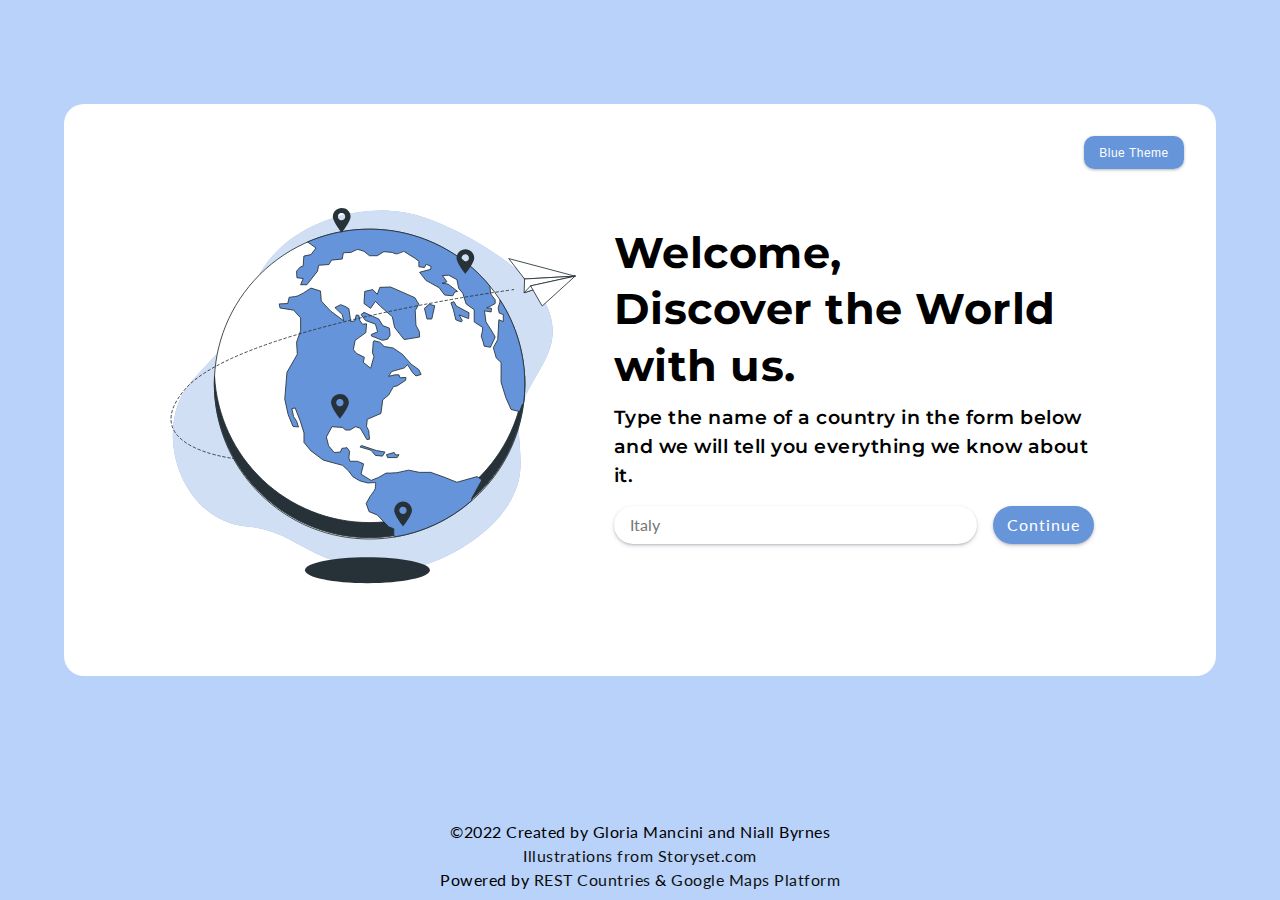
<file: index.html>
<!DOCTYPE html>
<html lang="en">
  <head>
    <meta charset="UTF-8" />
    <meta http-equiv="X-UA-Compatible" content="IE=edge" />
    <meta name="viewport" content="width=device-width, initial-scale=1.0" />
    <title>Document</title>
    <!--google fonts-->
    <link rel="preconnect" href="https://fonts.googleapis.com" />
    <link rel="preconnect" href="https://fonts.gstatic.com" crossorigin />
    <link
      href="https://fonts.googleapis.com/css2?family=Lato:wght@400;700&family=Montserrat:wght@400;600;700&display=swap"
      rel="stylesheet"
    />
    <!--CSS and JS links-->
    <link rel="stylesheet" href="css/style.css" />
    <script src="js/main.js" defer></script>
  </head>
  <body id="index__body">
    <div class="header">
      <!-- <button id="themeToggler">button</button> -->
      <div class="toggle-container">
        <label class="toggle">
          <input type="checkbox" id="themeToggler" autocomplete="off" />
          <span
            class="labels"
            data-on="Green Theme"
            data-off="Blue Theme"
          ></span>
        </label>
      </div>
      <div class="wrapper">
        <div class="wrapper--img">
          <img
            class="header__img"
            src="images/planet-blue.svg"
            alt="Illustration of the Planet Earth with location symbols and a paper plane"
          />
        </div>
        <div class="wrapper--text">
          <h1 class="title header__title">
            Welcome, <br />
            Discover the World with us.
          </h1>
          <p class="header__paragraph">
            Type the name of a country in the form below and we will tell you
            everything we know about it.
          </p>
          <div class="header__form flex">
            <div class="form">
              <input
                id="form-input"
                class="header__input"
                type="text"
                placeholder="Italy"
              /><br />
            </div>
            <div class="button--form">
              <button id="button">Continue</button>
            </div>
          </div>
          <div class="flex error"></div>
        </div>
      </div>
    </div>

    <footer class="footer">
      <div>
        <p>&copy;2022 Created by Gloria Mancini and Niall Byrnes</p>
        <div>
          <a
            class="footer__link"
            href="https://storyset.com/geography"
            target="_blank"
            >Illustrations from Storyset.com</a
          >
        </div>
        <div>
          Powered by 
          <a class="footer__link"
            href="https://restcountries.com/#api-endpoints-v3-language"
            target="_blank">REST Countries</a> & 
            <a class="footer__link "
            href="https://developers.google.com/maps"
            target="_blank">Google Maps Platform</a>
        </div>
      </div>
    </footer>
  </body>
</html>
</file>
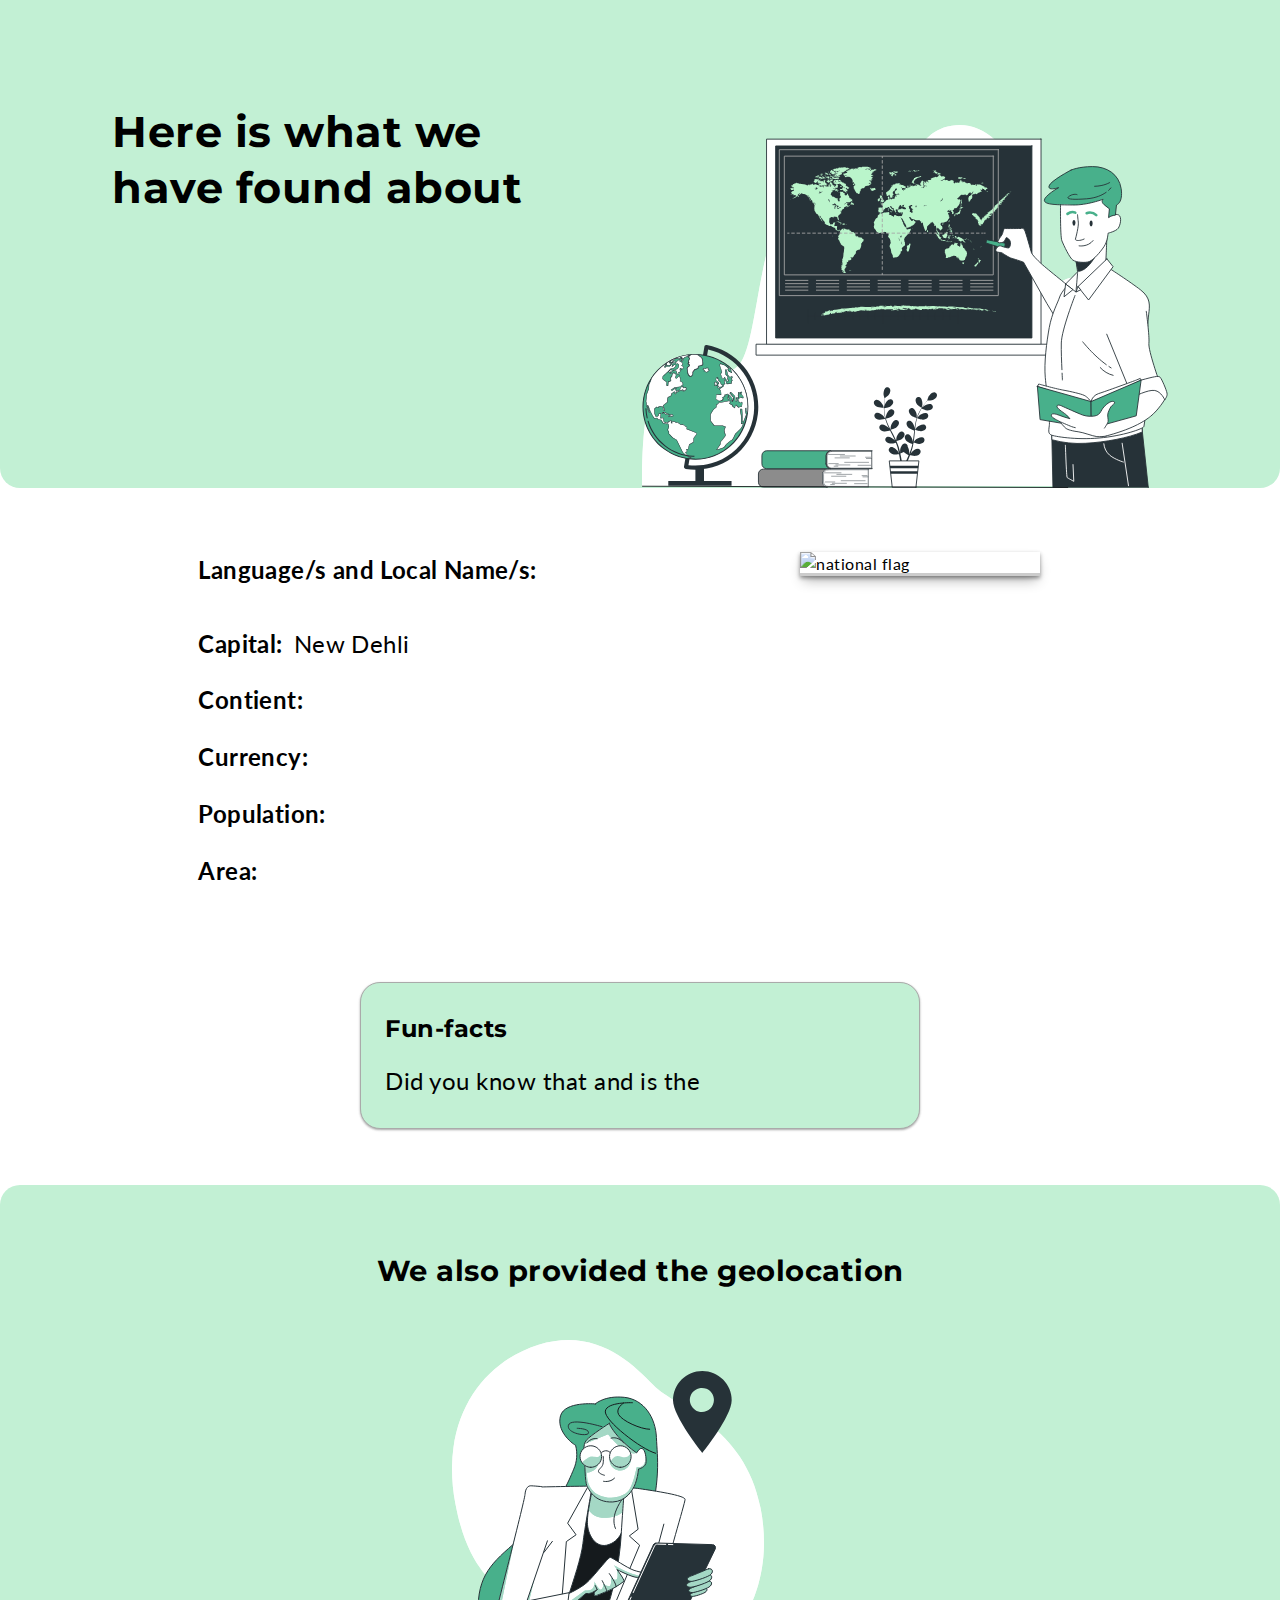
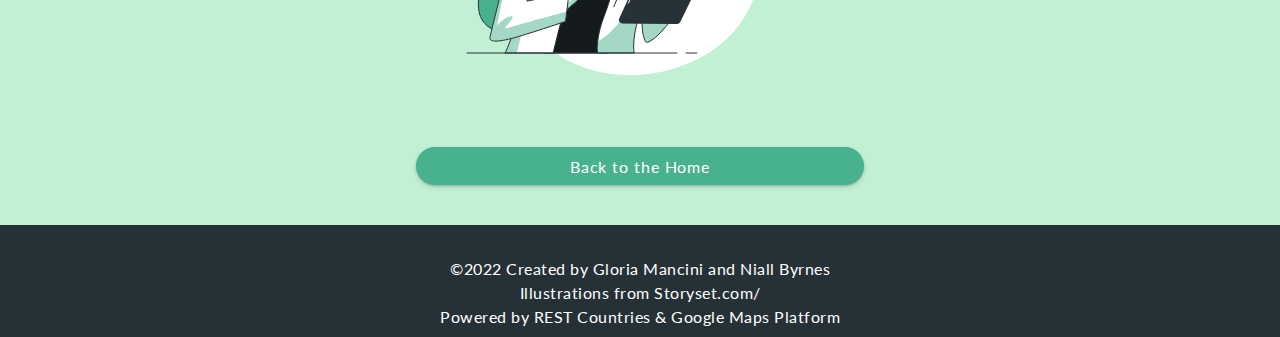
<file: data.html>
<!DOCTYPE html>
<html lang="en">
  <head>
    <meta charset="UTF-8" />
    <meta http-equiv="X-UA-Compatible" content="IE=edge" />
    <meta name="viewport" content="width=device-width, initial-scale=1.0" />
    <title>Document</title>
    <link rel="preconnect" href="https://fonts.googleapis.com" />
    <link rel="preconnect" href="https://fonts.gstatic.com" crossorigin />
    <link
      href="https://fonts.googleapis.com/css2?family=Lato:wght@400;700&family=Montserrat:ital,wght@0,400;0,600;0,700;1,700&display=swap"
      rel="stylesheet"
    />
    <!--CSS and JS links-->
    <link rel="stylesheet" href="css/style.css" />
    <script src="js/data.js" defer></script>
  </head>
  <body>
    <!--header-->
    <div class="data-header">
      <div class="data-header--wrapper">
        <h1 class="title data-header--title">
          Here is what we have found about
          <span class="title--span" id="name-title"></span>
        </h1>
        <div class="data-header--img">
          <img alt="illustration of a teacher with a world map" id="teacher" />
        </div>
      </div>
    </div>

    <main>
      <!--flag and info section-->
      <div class="content">
        <div class="flag">
          <img id="flag" alt="national flag" />
        </div>
        <div class="info">
          <div class="info__label">Language/s and Local Name/s:</div>
          <ul class="local-names"></ul>

          <div class="info__row flex">
            <p class="info__label">Capital:</p>
            <p class="info__text" id="capital">New Dehli</p>
          </div>
          <div class="info__row flex">
            <p class="info__label">Contient:</p>
            <p class="info__text" id="continent"></p>
          </div>
          <div class="info__row flex">
            <p class="info__label">Currency:</p>
            <p class="info__text" id="currency"></p>
          </div>
          <div class="info__row flex">
            <p class="info__label">Population:</p>
            <p class="info__text population"></p>
          </div>
          <div class="info__row flex">
            <p class="info__label">Area:</p>
            <p class="info__text area"></p>
          </div>
        </div>
      </div>

      <!--fan-facts card-->
      <div class="card-wrapper">
        <div class="card">
          <h2 class="card__title">Fun-facts</h2>
          <p class="card__text">
            Did you know that <span class="population-rank"></span> and is the
            <span class="area-rank"></span>
          </p>
        </div>
      </div>

      <!--geolocation section-->
      <div class="geolocation">
        <h2 class="geolocation__title">We also provided the geolocation</h2>
        <div class="geolocation__wrapper">
          <div class="geolocation__img">
            <img alt="illustration of a scientist" id="scientist" />
          </div>
          <div class="geolocation__map" id="geolocation"></div>
        </div>
        <div class="wrapper-button">
          <a class="button--back" href="index.html"
            ><button>Back to the Home</button></a
          >
        </div>
      </div>
    </main>

    <!--footer-->
    <footer class="footer footer--data">
      <div>
        <p>&copy;2022 Created by Gloria Mancini and Niall Byrnes</p>
        <div>
          <a
            class="footer__link footer__link--data"
            href="https://storyset.com/geography"
            target="_blank"
            >Illustrations from Storyset.com/</a
          >
        </div>
        <div>
          Powered by 
          <a class="footer__link footer__link--data"
            href="https://restcountries.com/#api-endpoints-v3-language"
            target="_blank">REST Countries</a> & 
            <a class="footer__link footer__link--data"
            href="https://developers.google.com/maps"
            target="_blank">Google Maps Platform</a>
        </div>
      </div>
    </footer>
  </body>
</html>
</file>
<file: css/style.css>
*,
*::before,
*::after {
  box-sizing: border-box;
  font-size: 100%;
}

html {
  height: 100%;
}

body {
  margin: 0;
  padding: 0;
  line-height: 1.5;
  letter-spacing: 0.5px;
  overflow-x: hidden;
  font-family: var(--lato-font);
  display: flex;
  flex-direction: column;
  min-height: 100%;
}

img {
  width: 100%;
  display: block;
}

.index-body {
  background-color: green;
}

:root {
  --primary-clr: hsl(216, 86%, 85%);
  --secondary-clr: hsl(216, 61%, 63%);
  --dark-clr: hsl(180, 6%, 6%);
  --light-clr: hsl(0, 0%, 100%);
  --neautral-clr: hsl(0, 0%, 50%);
  --footer-clr: hsl(200, 19%, 18%);
}

.green-mode {
  --primary-clr: hsl(144, 60%, 85%);
  --secondary-clr: hsl(159, 42%, 49%);
  --dark-clr: hsl(180, 6%, 6%);
  --light-clr: hsl(0, 0%, 100%);
  --neautral-clr: hsl(0, 0%, 50%);
  --footer-clr: hsl(200, 19%, 18%);
}

:root {
  --lato-font: "Lato", sans-serif;
  --montserrat-font: "Montserrat", sans-serif;
}

h1,
h2,
h3,
p,
a,
ul,
li {
  margin: 0;
}

h1,
h2 {
  font-family: var(--montserrat-font);
}

h2 {
  font-size: 1.2rem;
}

.title {
  font-size: 1.8rem;
  line-height: 1.3;
}
.title--span {
  font-style: italic;
  font-weight: 700;
}

a,
a:visited,
a:active {
  text-decoration: none;
}

ul {
  list-style: none;
}

.flex {
  display: flex;
}

.footer {
  text-align: center;
  margin-top: auto;
  padding: 2rem 1rem 0.5rem 1rem;
  font-size: 0.8rem;
}
@media (min-width: 52em) {
  .footer {
    font-size: 1rem;
  }
}
.footer__link {
  color: var(--dark-clr);
}
.footer__link:hover, .footer__link--data:hover {
  color: var(--secondary-clr);
}
.footer--data {
  background-color: var(--footer-clr);
  color: var(--light-clr);
}
.footer__link--data {
  color: var(--light-clr);
}

button {
  border-radius: 50px;
  padding: 0.6rem 0.9rem;
  border: none;
  background-color: var(--secondary-clr);
  color: var(--light-clr);
  box-shadow: rgba(50, 50, 93, 0.25) 0px 2px 5px -1px, rgba(0, 0, 0, 0.3) 0px 1px 3px -1px;
  transition: 0.2s ease-in-out 0s;
  font-family: var(--lato-font);
  letter-spacing: 0.9px;
}

@media (max-width: 20em) {
  .button--form,
.button--form > button {
    width: 100%;
  }
}

.wrapper-button {
  display: flex;
  align-items: center;
  padding-top: 2rem;
}

.button--back {
  display: inline-block;
  width: 100%;
  padding: 2.5rem 1.5rem;
}
@media (min-width: 37em) {
  .button--back {
    max-width: 31rem;
    margin: 0 auto;
  }
}
.button--back > button {
  width: 100%;
}

button:hover {
  transform: scale(1.1);
}

.toggle-container {
  text-align: end;
}
@media (min-width: 52em) {
  .toggle-container {
    position: absolute;
    top: 2rem;
    right: 2rem;
  }
}

.toggle {
  --width: 100px;
  --height: calc(var(--width) / 3);
  position: relative;
  display: inline-block;
  width: var(--width);
  height: var(--height);
  box-shadow: 0px 1px 3px rgba(0, 0, 0, 0.3);
  cursor: pointer;
  border-radius: 10px;
}

.toggle input {
  display: none;
}

.toggle .labels {
  position: absolute;
  top: 0;
  left: 0;
  width: 100%;
  height: 100%;
  font-size: 12px;
  font-family: sans-serif;
  transition: all 0.4s ease-in-out;
  overflow: hidden;
  border-radius: 10px;
}

.toggle .labels::after {
  content: attr(data-off);
  position: absolute;
  display: flex;
  justify-content: center;
  align-items: center;
  top: 0;
  left: 0;
  height: 100%;
  width: 100%;
  color: var(--light-clr);
  background-color: hsl(216deg, 61%, 63%);
  transition: all 0.4s ease-in-out;
}

.toggle .labels::before {
  content: attr(data-on);
  position: absolute;
  display: flex;
  justify-content: center;
  align-items: center;
  top: 0;
  left: calc(var(--width) * -1);
  height: 100%;
  width: 100%;
  color: var(--light-clr);
  background-color: hsl(159deg, 42%, 49%);
  text-align: center;
  text-shadow: 1px 1px 2px rgba(255, 255, 255, 0.4);
  transition: all 0.4s ease-in-out;
}

.toggle input:checked ~ .labels::after {
  transform: translateX(var(--width));
}

.toggle input:checked ~ .labels::before {
  transform: translateX(var(--width));
}

@media (min-width: 52em) {
  #index__body {
    background-color: var(--primary-clr);
  }
}

.header {
  position: relative;
  margin: 1.5rem 1.7rem;
  font-family: var(--montserrat-font);
}
@media (min-width: 52em) {
  .header {
    display: flex;
    padding-top: 5rem;
    max-width: 90%;
    margin: 0 auto;
    background-color: var(--light-clr);
    margin-top: 6.5rem;
    border-radius: 20px;
  }
}
@media (min-width: 78.125em) {
  .header {
    padding-top: 0;
  }
}
.header__img {
  margin: 0 auto;
  padding: 0.5rem;
  max-width: 25rem;
}
@media (min-width: 78.125em) {
  .header__img {
    padding: 0;
    max-width: 37rem;
  }
}
.header__title {
  margin: 1rem 0 0.6rem 0;
  font-weight: 700;
  max-width: 60ch;
}
@media (min-width: 37em) {
  .header__title {
    font-size: 2.7rem;
  }
}
.header__paragraph {
  font-weight: 600;
  max-width: 60ch;
}
@media (min-width: 37em) {
  .header__paragraph {
    font-size: 1.2rem;
  }
}
.header__form {
  max-width: 30rem;
  align-items: center;
  gap: 1rem;
}
@media (max-width: 20em) {
  .header__form {
    flex-direction: column;
    align-items: end;
    gap: 0;
  }
}
.header__form > .form {
  width: 100%;
}
.header__input {
  font-family: var(--lato-font);
  width: 100%;
  border-radius: 50px;
  border: none;
  padding: 0.6rem 1rem;
  box-shadow: rgba(50, 50, 93, 0.25) 0px 2px 5px -1px, rgba(0, 0, 0, 0.3) 0px 1px 3px -1px;
  margin: 1rem 0;
}
.header__input:focus {
  outline: 1px solid var(--secondary-clr);
}

@media (min-width: 52em) {
  .wrapper {
    margin: 0 auto;
    padding: 3.8rem 0 4.5rem 0;
    display: flex;
    justify-content: center;
    align-items: center;
  }
}
@media (min-width: 78.125em) {
  .wrapper {
    width: 85%;
  }
}
.wrapper--text {
  width: 100%;
}
@media (min-width: 37em) {
  .wrapper--text {
    padding-left: 1.5rem;
    padding-right: 1.5rem;
  }
}
.wrapper--img {
  width: 100%;
}
@media (min-width: 78.125em) {
  .wrapper--img {
    width: 85%;
  }
}

.error {
  color: var(--secondary-clr);
  font-family: var(--lato-font);
}
.error__list {
  padding-left: 0.5rem;
  font-weight: 600;
}
.error__list > li {
  color: var(--secondary-clr);
  text-decoration: underline;
  cursor: pointer;
}

.data-header {
  background-color: var(--primary-clr);
  padding: 0 1.5rem;
  margin-bottom: 2rem;
}
@media (min-width: 52em) {
  .data-header {
    padding: 0 4rem;
    border-radius: 0 0 20px 20px;
  }
}
.data-header--title {
  text-align: center;
  padding: 3rem 0 2rem 0;
  font-size: 1.8rem;
}
@media (min-width: 52em) {
  .data-header--title {
    font-size: 2.2rem;
    padding-top: 3.5rem;
    text-align: left;
  }
}
@media (min-width: 78.125em) {
  .data-header--title {
    width: 50%;
    font-size: 2.7rem;
  }
}
@media (min-width: 52em) {
  .data-header--wrapper {
    display: flex;
    max-width: 57rem;
    margin: 0 auto;
    justify-content: center;
    padding-top: 2.5rem;
  }
}
@media (min-width: 78.125em) {
  .data-header--wrapper {
    padding-top: 3rem;
    max-width: 66rem;
  }
}
.data-header--img {
  padding: 0 1.2rem;
  display: flex;
}
@media (min-width: 37em) {
  .data-header--img {
    padding: 0 4rem;
    margin-top: 2rem;
  }
}
@media (min-width: 52em) {
  .data-header--img {
    padding: 0 0 0 4rem;
  }
}
@media (min-width: 52em) {
  .data-header--img {
    margin-top: 2rem;
  }
}

@media (min-width: 37em) {
  .data-header--img > img {
    padding-top: 2.8rem;
    max-width: 49rem;
    margin: 0 auto;
  }
}

@media (min-width: 52em) {
  .content {
    display: grid;
    grid-template-columns: 2fr 1fr;
    grid-template-areas: "a  b";
    max-width: 60rem;
    margin: 0 auto;
    padding: 2rem 0;
  }
}

.flag {
  margin: 2rem 0;
}
@media (min-width: 52em) {
  .flag {
    grid-area: b;
    margin-top: 0;
  }
}
.flag > img {
  max-width: 50%;
  margin: 0 auto;
  box-shadow: rgba(0, 0, 0, 0.4) 0px 2px 4px, rgba(0, 0, 0, 0.3) 0px 7px 13px -3px, rgba(0, 0, 0, 0.2) 0px -3px 0px inset;
}
@media (min-width: 37em) {
  .flag > img {
    max-width: 40%;
  }
}
@media (min-width: 52em) {
  .flag > img {
    max-width: 15rem;
    margin-left: 0;
  }
}

.info {
  margin: 0 auto;
  width: 88%;
  letter-spacing: 0.4px;
}
@media (min-width: 52em) {
  .info {
    grid-area: a;
  }
}
.info__row {
  align-items: baseline;
  margin-bottom: 1.3rem;
}
.info__label {
  font-weight: 700;
  font-size: 1.2rem;
}
@media (min-width: 37em) {
  .info__label {
    font-size: 1.5rem;
  }
}
.info__text {
  font-size: 1.2rem;
  padding-left: 0.7rem;
  font-weight: 400;
}
@media (min-width: 37em) {
  .info__text {
    font-size: 1.5rem;
  }
}

.local-names {
  display: inline-block;
  padding-left: 1rem;
  margin-bottom: 2rem;
}

.card-wrapper {
  margin: 2.5rem 1.5rem;
}

.card {
  background-color: var(--primary-clr);
  border-radius: 20px;
  padding: 1.8rem 1.5rem;
  max-width: 35rem;
  margin: 0 auto;
  border: 0.2px solid #aaa;
  box-shadow: rgba(0, 0, 0, 0.12) 0px 1px 3px, rgba(0, 0, 0, 0.24) 0px 1px 2px;
}
.card__title {
  margin-bottom: 1rem;
  font-size: 1.3;
}
@media (min-width: 37em) {
  .card__title {
    font-size: 1.5rem;
  }
}
.card__text {
  font-size: 1.1rem;
}
@media (min-width: 37em) {
  .card__text {
    font-size: 1.5rem;
  }
}
.card__span {
  font-weight: 700;
}

.geolocation {
  margin-top: 3.5rem;
}
@media (min-width: 52em) {
  .geolocation {
    background-color: var(--primary-clr);
    border-radius: 20px 20px 0 0;
    padding-top: 2rem;
  }
}
.geolocation__title {
  margin: 0 auto;
  max-width: 65%;
  text-align: center;
  font-size: 1.4rem;
}
@media (min-width: 37em) {
  .geolocation__title {
    font-size: 1.8rem;
    padding-top: 2rem;
  }
}
@media (min-width: 52em) {
  .geolocation__wrapper {
    display: flex;
    max-width: 61rem;
    margin: 0 auto;
    padding-top: 3rem;
  }
}
.geolocation__img {
  max-width: 25rem;
  margin: 0 auto;
  padding: 0 1rem 0 2rem;
}
@media (min-width: 52em) {
  .geolocation__img {
    padding: 0 0 0 2.5rem;
  }
}
@media (min-width: 78.125em) {
  .geolocation__img {
    padding-right: 0;
  }
}
.geolocation__map {
  display: grid;
  align-items: center;
  justify-content: center;
  margin: 0 2rem;
}
@media (min-width: 52em) {
  .geolocation__map {
    padding: 0 2.5rem 0 0;
  }
}
@media (min-width: 78.125em) {
  .geolocation__map {
    padding-left: 0;
  }
}

.geo-map {
  box-shadow: var(--dark-clr) 14px 13px;
  width: 280px;
  height: 180px;
}
@media (min-width: 30em) {
  .geo-map {
    width: 350px;
    height: 250px;
  }
}
@media (min-width: 37em) {
  .geo-map {
    width: 400px;
    height: 300px;
  }
}

/*# sourceMappingURL=style.css.map */
</file>
